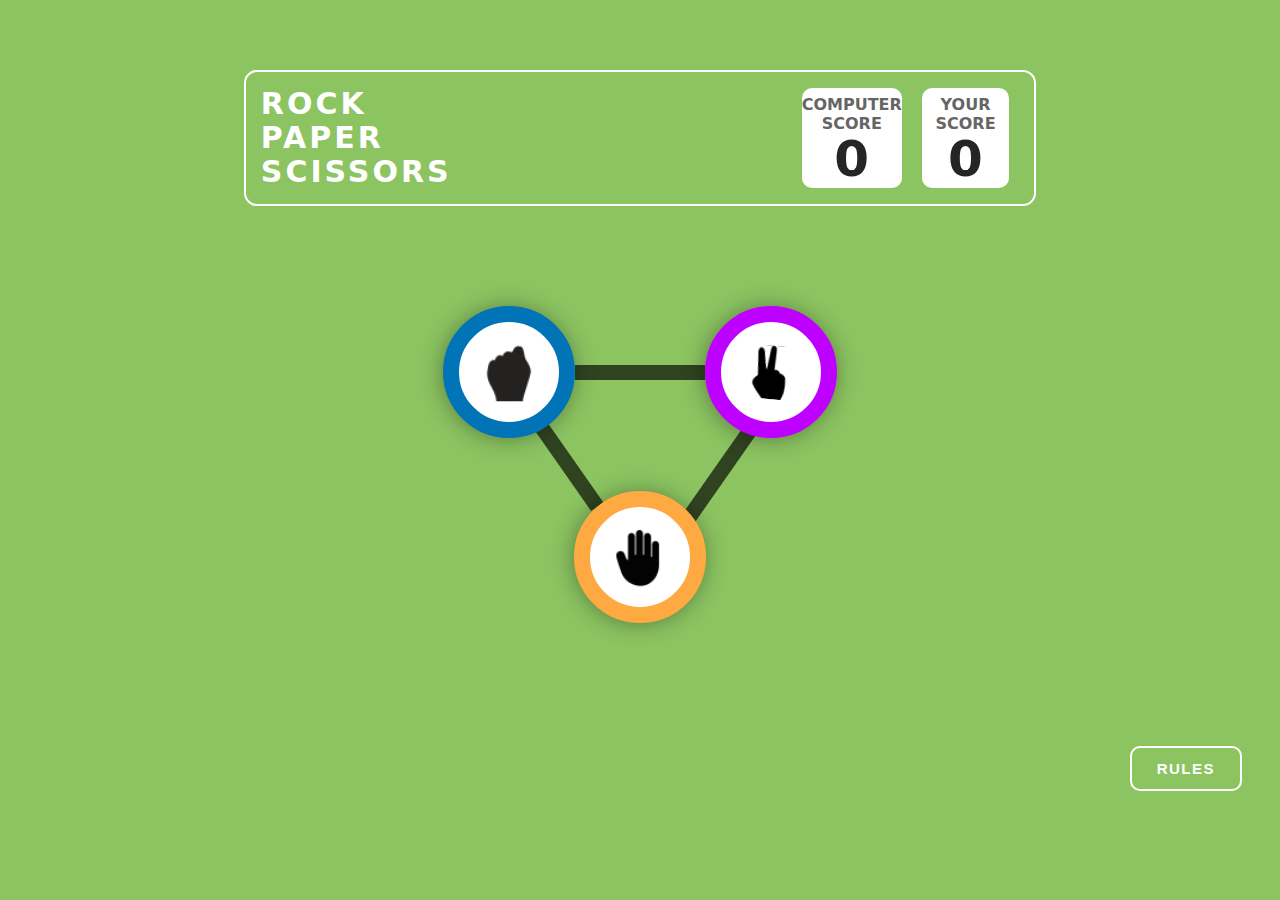
<file: index.html>
<!DOCTYPE html>
<html lang="en">
<head>
    <meta charset="UTF-8">
    <meta http-equiv="X-UA-Compatible" content="IE=edge">
    <meta name="viewport" content="width=device-width, initial-scale=1.0">
    <title>Rock Paper Scissors</title>
    <link rel="stylesheet" href="style.css">
</head>
<body>
    <!-- Score section -->
    <section class="top-section">
        <div class="score-section">
            <div class="heading">
                ROCK PAPER SCISSORS
            </div>
            <div class="scores">
                <div class="computer-score">
                    <p>COMPUTER<br>SCORE</p>
                    <h1 id="pc-score">0</h1>
                </div>
                <div class="player-score">
                    <p>YOUR<br>SCORE</p>
                    <h1 id="player-score">0</h1>
                </div>
            </div>
        </div>
    </section>

    <!-- Main section -->
    <section class="main">
        <div class="main-wrapper">
            <div class="first-row">
                <div class="rock-button-wrapper">
                    <div onclick="chooseRock()" class="rock-button">
                        <img src="./images/rock.svg" alt="rock icon">
                    </div>
                </div>
                <hr class="hor-line">
                <div class="scissor-button-wrapper">
                    <div onclick="chooseScissor()" class="scissor-button">
                        <img src="./images/scissor.svg" alt="scissor icon">
                    </div>
                </div>
            </div>
            <div class="second-row">
                <hr class="dig-line1">
                <div class="paper-button-wrapper">
                    <div onclick="choosePaper()" class="paper-button">
                        <img src="./images/paper.svg" alt="paper icon">
                    </div>
                </div>
                <hr class="dig-line2">
            </div>
        </div>
    </section>

    <!-- Footer -->
    <section class="footer">
        <button onclick="openRules()" class="footer-button">RULES</button>
    </section>

    <!-- Rules Popup -->
    <section id="rules" class="rules">
        <div onclick="closeRules()" class="rules-close">
            <p>X</p>
        </div>
        <div class="rules-heading">
            <h1>Game Rules</h1>
        </div>
        <table class="rules-table" cellpadding="8px">
            <tr>
                <td><div class="bullet"></div></td>
                <td>Rock beats scissors, scissors beat paper, and paper beats rock.</td>
            </tr>
            <tr>
                <td><div class="bullet"></div></td>
                <td>Agree ahead of time whether you’ll count off “rock, paper, scissors, shoot” or just “rock, paper, scissors.”</td>
            </tr>
            <tr>
                <td><div class="bullet"></div></td>
                <td>Use rock, paper, scissors to settle minor decisions or simply play to pass the time</td>
            </tr>
            <tr>
                <td><div class="bullet"></div></td>
                <td>If both players lay down the same hand, each player lays down another hand</td>
            </tr>
        </table>
    </section>
    <script src="script.js"></script>
</body>
</html>
</file>
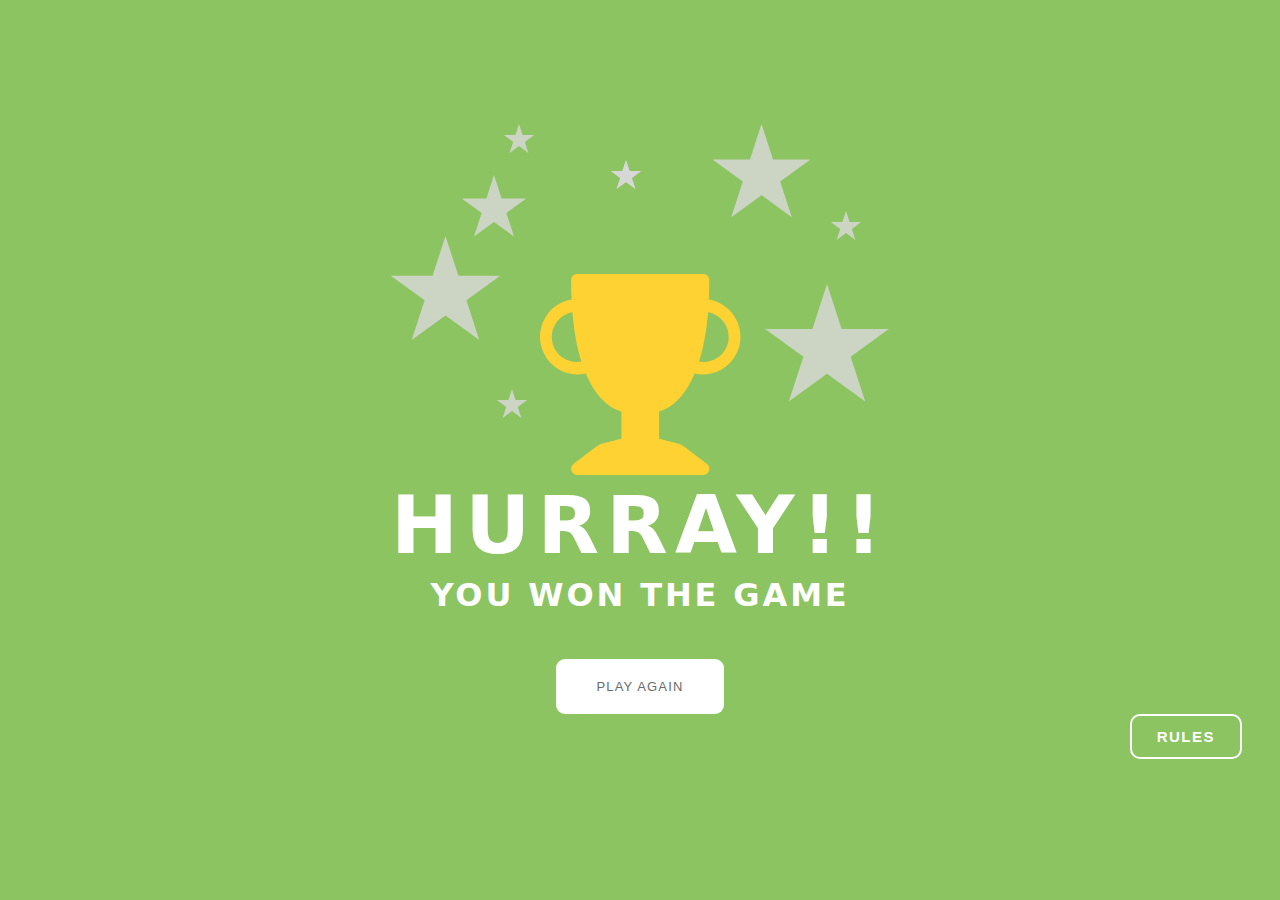
<file: win.html>
<!DOCTYPE html>
<html lang="en">
<head>
    <meta charset="UTF-8">
    <meta http-equiv="X-UA-Compatible" content="IE=edge">
    <meta name="viewport" content="width=device-width, initial-scale=1.0">
    <title>Rock Paper Scissors</title>
    <link rel="stylesheet" href="style.css">
</head>
<body>
    <section class="top-section">
        <div class="image-section">
            <img src="images/trophy.svg">
        </div>
        <h1 class="hurray-heading">HURRAY!!</h1>
        <h2 class="hurray-subheading">YOU WON THE GAME</h2>
        <button onclick="resetScoreAndRestart()" class="play-again">PLAY AGAIN</button>
    </section>
    
    <!-- Footer -->
    <section class="footer">
        <button onclick="openRules()" class="footer-button">RULES</button>
    </section>
    <!-- Rules Popup -->
    <section id="rules" class="rules">
        <div onclick="closeRules()" class="rules-close">
            <p>X</p>
        </div>
        <div class="rules-heading">
            <h1>Game Rules</h1>
        </div>
        <table class="rules-table" cellpadding="8px">
            <tr>
                <td><div class="bullet"></div></td>
                <td>Rock beats scissors, scissors beat paper, and paper beats rock.</td>
            </tr>
            <tr>
                <td><div class="bullet"></div></td>
                <td>Agree ahead of time whether you’ll count off “rock, paper, scissors, shoot” or just “rock, paper, scissors.”</td>
            </tr>
            <tr>
                <td><div class="bullet"></div></td>
                <td>Use rock, paper, scissors to settle minor decisions or simply play to pass the time</td>
            </tr>
            <tr>
                <td><div class="bullet"></div></td>
                <td>If both players lay down the same hand, each player lays down another hand</td>
            </tr>
        </table>
    </section>

    <script src="script.js"></script>
</body>
</html>
</file>
<file: style.css>
body{
    background: #8CC461;
    color: white;
    font-family: system-ui, -apple-system, BlinkMacSystemFont, 'Segoe UI', Roboto, Oxygen, Ubuntu, Cantarell, 'Open Sans', 'Helvetica Neue', sans-serif;
}
/* Top Section */
.top-section{
    display: flex;
    justify-content: center;
    margin-top: 70px;
    flex-direction: column;
    align-items: center;

}
.score-section{
    display: flex;
    width: 60%;
    justify-content: space-between;
    align-items: center;
    border: solid 2px white;
    border-radius: 13px;
    padding: 15px;
}
.heading{
    font-size: 30px;
    font-weight: 600;
    width: 100px;
    line-height: 34px;
    letter-spacing: 0.1em;
}
.scores{
    display: flex;
    justify-content: center;
    align-items: center;
    text-align: center;
    width: 30%;
}
.computer-score, .player-score{
    width: 120px;
    font-weight: 700;
    background-color: white;
    margin: 0px 10px;
    border-radius: 10px;
    color: #252525;
}
.scores p{
    color: #656565;
    margin: 7px 0px;
}
.scores h1{
    font-size: 50px;
    margin: -10px 0px 0px 0px;
}


/* main section */
.main{
    display: flex;
    justify-content: center;
    height: 60vh;
}
.main-wrapper{
    display: flex;
    flex-direction: column;
    justify-content: center;
    align-items: center;
}
.first-row{
    display: flex;
    justify-content: center;
    align-items: center;
}
.rock-button, .scissor-button, .paper-button{
    width: 100px;
    height: 100px;
    background-color: white;
    display: flex;
    justify-content: center;
    align-items: center;
    border-radius: 100px;
    cursor: pointer;
    filter: drop-shadow(-1px 1px 11px rgba(0, 0, 0, 0.35));;
}
.rock-button-wrapper, .scissor-button-wrapper, .paper-button-wrapper{
    margin: 15px 0px;
}
.rock-button{
    border: solid 16px #0074B6;
}
.scissor-button{
    border: solid 16px #BD00FF;
}
.paper-button{
    border: solid 16px #FFA943;
}
hr{
    width: 130px;
    height: 15px;
    border: none;
    background: rgba(0, 0, 0, 0.66);
}
.dig-line1{
    position: relative;
    left: -80px;
    top: -15px;
    transform: rotate(55deg);
    z-index: -1;
}
.dig-line2{
    position: relative;
    right: -75px;
    top: -165px;
    transform: rotate(-55deg);
    z-index: -1;
}

/* footer button */

.footer{
    display: flex;
    justify-content: flex-end;
}
.footer-button{
    color: white;
    font-size: 15px;
    font-weight: 600;
    padding: 12px 25px;
    background-color: #8CC461;
    border: 2px solid white;
    border-radius: 10px;
    margin-right: 30px;
    cursor: pointer;
    letter-spacing: 0.1em;
}

.rules-heading{
    text-align: center;
    font-size: 25px;
}
.rules-heading h1{
    margin: 10px;
}
.rules{
    display: none;
    flex-direction: column;
    justify-content: center;
    position: absolute;
    bottom: 70px;
    right: 50px;
    width: 375px;
    box-sizing: border-box;
    padding: 15px;
    border: solid 7px white;
    border-radius: 13px;
    background-color: #004429;
    z-index: 5;
}
.bullet{
    width: 10px;
    height: 10px;
    background: yellow;   
}
.rules-close{
    position: fixed;
    right: 20px;
    bottom: 430px;
    width: 45px;
    height: 45px;
    background: red;
    font-size: 40px;
    font-weight: 650;
    padding: 4px;
    display: flex;
    justify-content: center;
    align-items: center;
    border: solid 6px white;
    border-radius: 100%;
    cursor: pointer;
}


/* style for wining page */
.image-section{
    display: flex;
    justify-content: center;
    align-items: flex-end;
    width: 100%;
    height: 45vh;
    background: url('./images/stars.svg') no-repeat;
    background-position: center;

}

.play-again{
    background: white;
    color: #6B6B6B;
    padding: 20px 40px;
    border: none;
    border-radius: 9px;
    font-size: 13px;
    font-weight: 300;
    letter-spacing: 0.09em;
    cursor: pointer;
}
.hurray-heading{
    font-size: 80px;
    margin: 4px;
    letter-spacing: 0.09em;

}
.hurray-subheading{
    font-size: 32px;
    letter-spacing: 0.09em;
    margin: 0 0 5vh 0;
}
</file>
